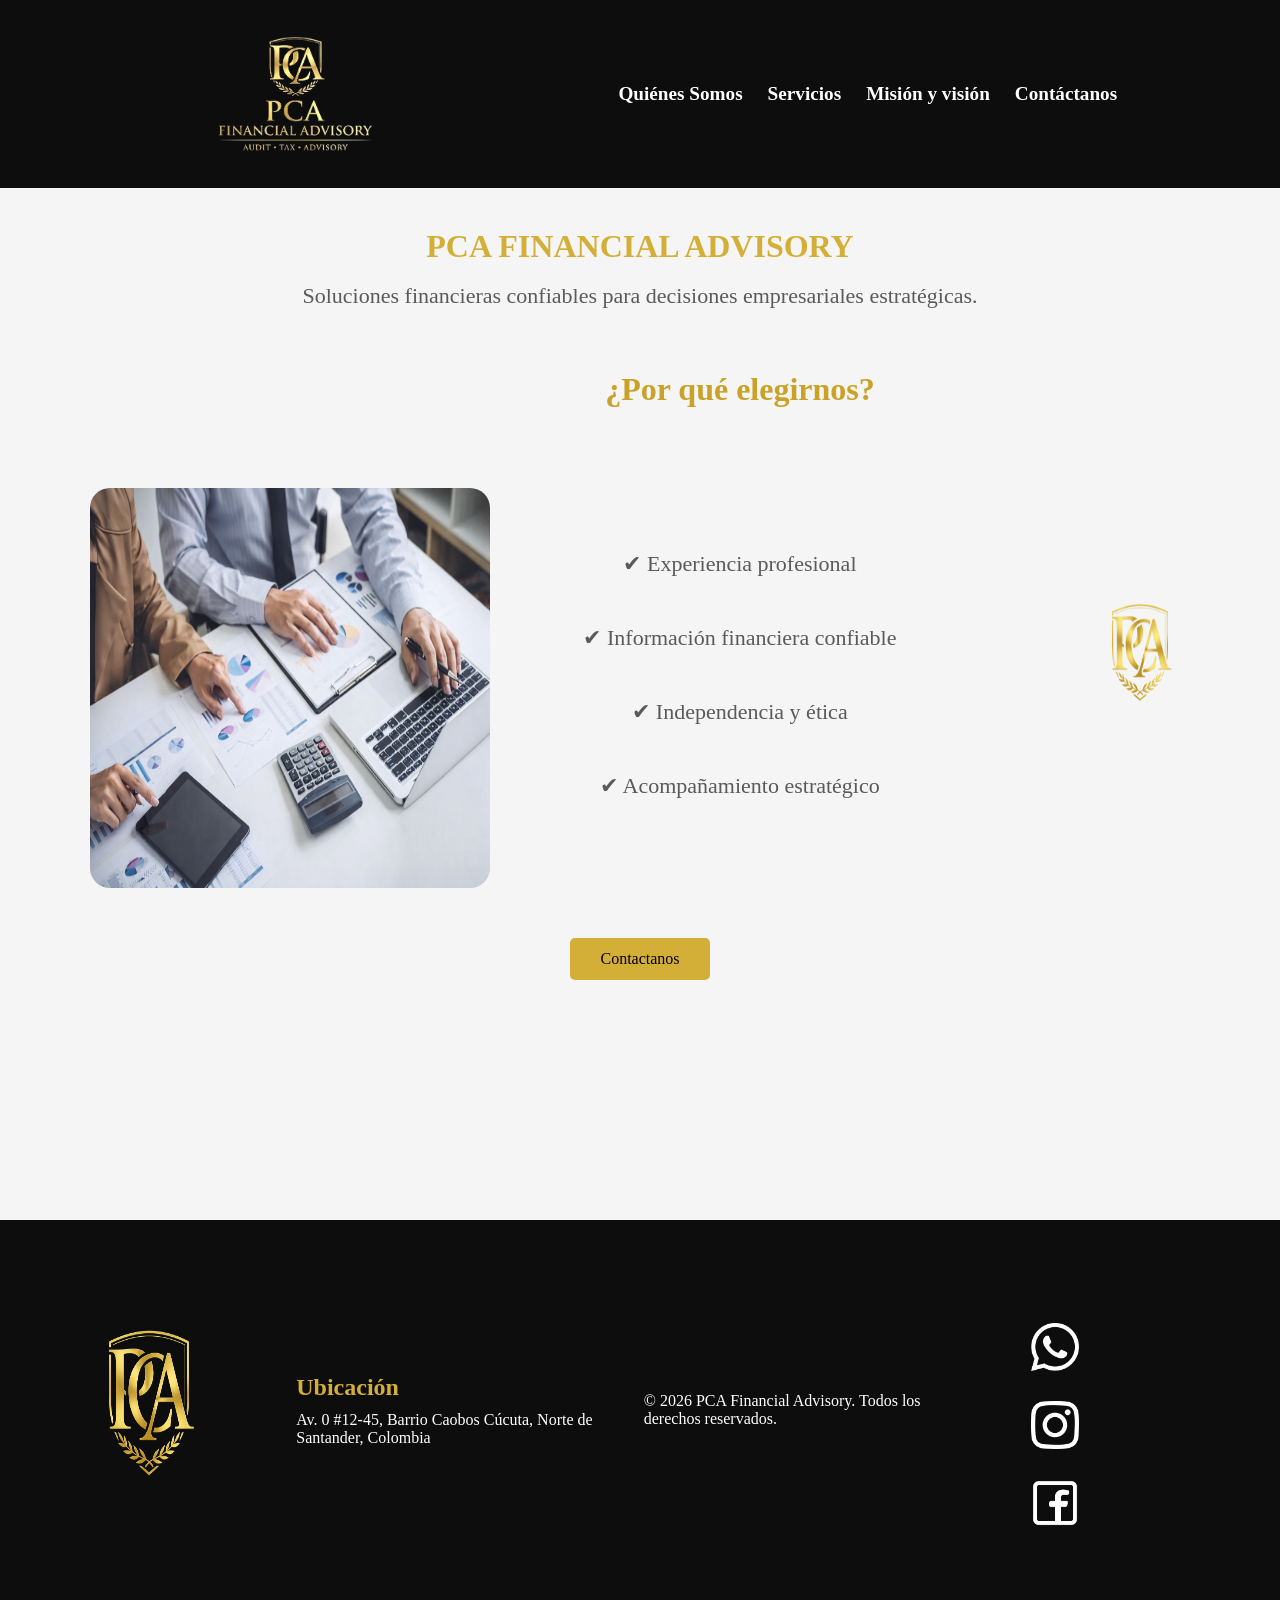
<file: index.html>
<!DOCTYPE html>
<html lang="es">
<head>
    <meta charset="UTF-8">
    <meta name="viewport" content="width=device-width, initial-scale=1.0">
    <title>PCA Financial Advisory</title>
    <link rel="icon" type="image/x-icon" href="IMG/FAVIcon.png">
    <link rel="stylesheet" href="style.css">
</head>
<body>
    <header>
    <img src="IMG/logo_pca_mejorado (1).png" alt="Logo">
    
    <button class="menu-toggle" aria-label="Abrir menú">
        <span></span>
        <span></span>
        <span></span>
    </button>

    <nav id="nav-menu">
        <a href="somos.html">Quiénes Somos</a>
        <a href="servicios.html">Servicios</a>
        <a href="mision.html">Misión y visión</a>
        <a href="contacto.html">Contáctanos</a>
    </nav>  
</header>
    <main>
         <h1 class="h1principal">PCA FINANCIAL ADVISORY</h1> 
<br>
         <p>Soluciones financieras confiables para decisiones empresariales estratégicas.</p>
         <br>
         <img class="excel" src="IMG/esccudo.png" alt="Excelicon" width="500px" height="200px" >
    
         <section class="porque-elegirnos">
    <h2>¿Por qué elegirnos?</h2>

    <img class="imgapoyo" src="IMG/imdeapoyo.png" alt="" width="400px" height="400px"  >

    <div class="beneficios">
        <p>✔ Experiencia profesional</p>
        <p>✔ Información financiera confiable</p>
        <p>✔ Independencia y ética</p>
        <p>✔ Acompañamiento estratégico</p>
    </div>
</section>
         <a href="contacto.html"><button class="boton" alt="whatsapp">Contactanos</button></a>
    </main>

    <footer>
        <img src="IMG/esccudo.png" alt="" width="400px" height="300px">
        
        <div>
            <h2>Ubicación</h2>
            <p>Av. 0 #12-45, Barrio Caobos
Cúcuta, Norte de Santander, Colombia</p>
        </div>

        <div>
             <p>© 2026 PCA Financial Advisory. Todos los derechos reservados.</p>
        </div> 
        <div>
           <a href="https://wa.me/3202658096" target="_blank"><img class="redes_sociales"src="IMG/whatsapp-glyph-black-logo-svgrepo-com.png"></a> 
            <img class="redes_sociales" src="IMG/instagram-167-svgrepo-com.png" alt="">
            <img  class="redes_sociales"src="IMG/facebook-svgrepo-com.png" alt="">
        </div>
    </footer> 
    <script src="script.js"></script>
</body>
</html>
</file>
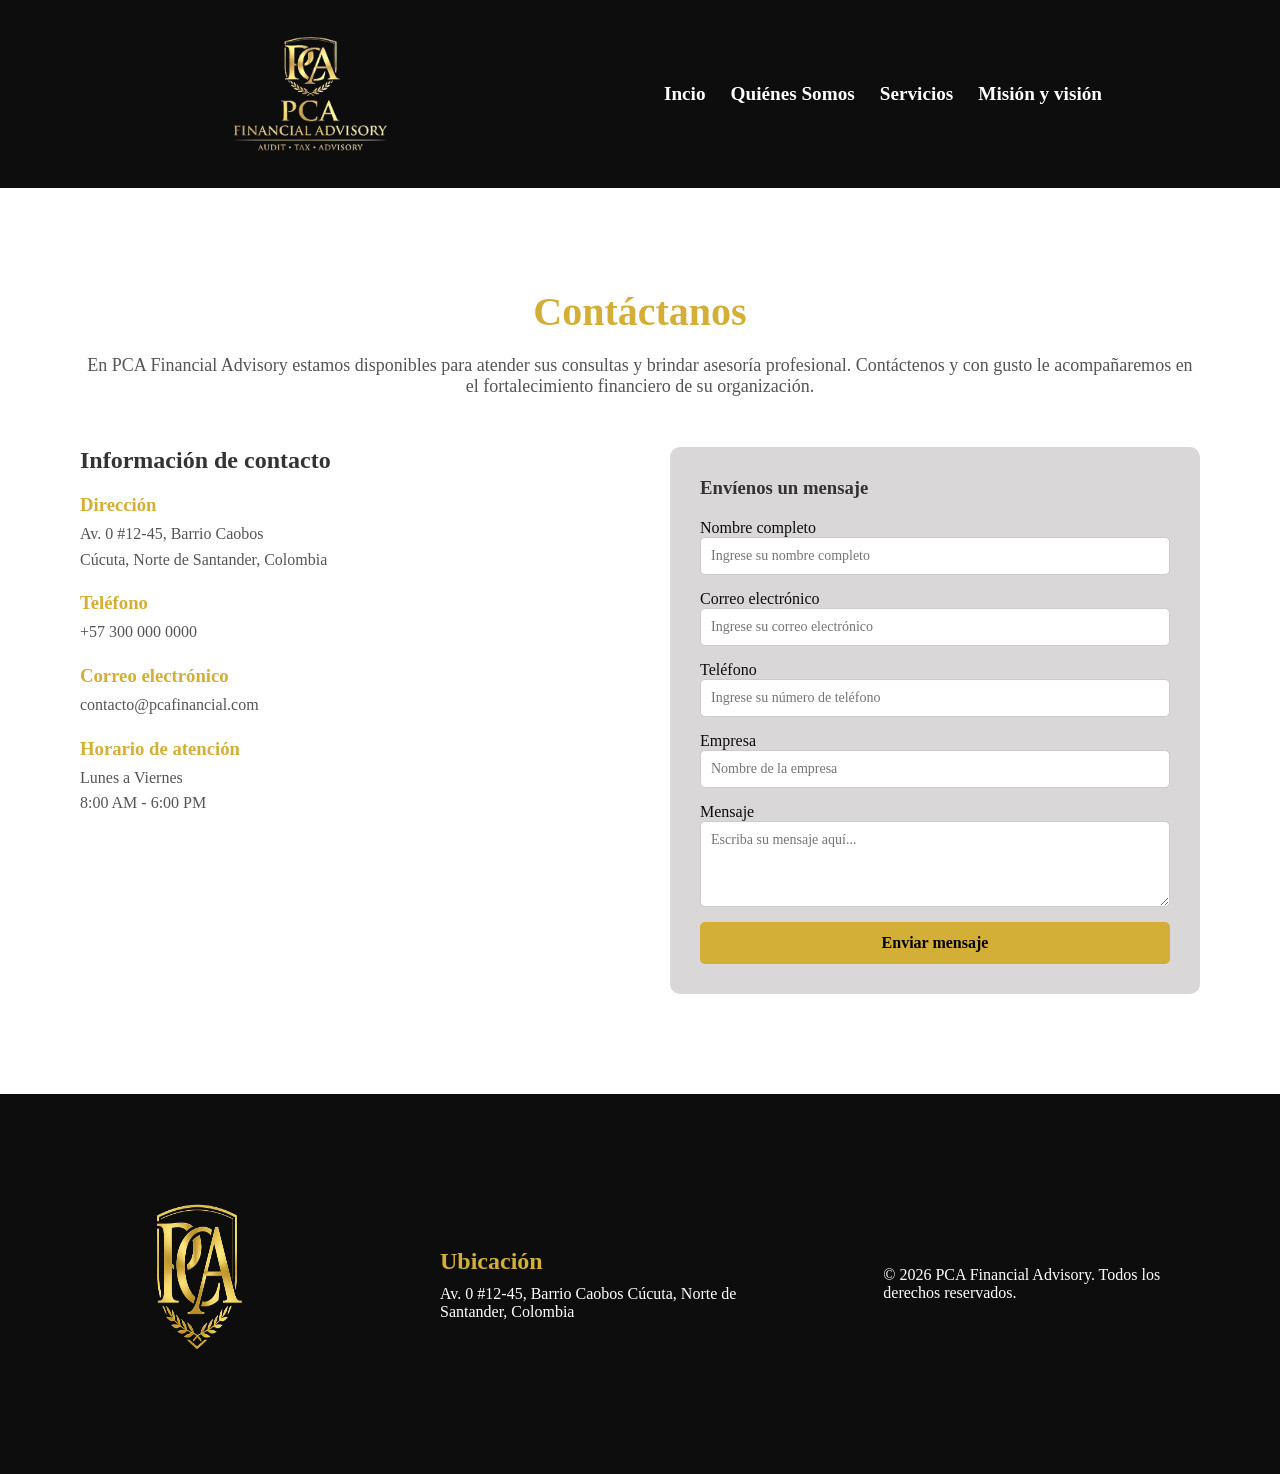
<file: contacto.html>
<!DOCTYPE html>
<html lang="es">
<head>
    <meta charset="UTF-8">
    <meta name="viewport" content="width=device-width, initial-scale=1.0">
    <title>Contacto</title>
    <link rel="icon" type="image/x-icon" href="IMG/FAVIcon.png">
    <link rel="stylesheet" href="style.css">
</head>
<body>
     <header>
    <img src="IMG/logo_pca_mejorado (1).png" alt="Logo">
    
    <button class="menu-toggle" aria-label="Abrir menú">
        <span></span>
        <span></span>
        <span></span>
    </button>

    <nav id="nav-menu">
         <a href="index.html">Incio</a>
        <a href="somos.html">Quiénes Somos</a>
        <a href="servicios.html">Servicios</a>
        <a href="mision.html">Misión y visión</a>
       
    </nav>  
</header>
    <div class="contacto">

    <h1 class="contacto_titulo">Contáctanos</h1>

    <p class="contacto_intro">
        En PCA Financial Advisory estamos disponibles para atender sus consultas y brindar asesoría profesional. 
        Contáctenos y con gusto le acompañaremos en el fortalecimiento financiero de su organización.
    </p>

    <div class="contacto_contenedor">

        <!-- INFORMACION -->
        <div class="contacto_info">

            <h2 class="contacto_subtitulo">Información de contacto</h2>

            <div class="contacto_item">
                <h3>Dirección</h3>
                <p>Av. 0 #12-45, Barrio Caobos<br>
                Cúcuta, Norte de Santander, Colombia</p>
            </div>

            <div class="contacto_item">
                <h3>Teléfono</h3>
                <p>+57 300 000 0000</p>
            </div>

            <div class="contacto_item">
                <h3>Correo electrónico</h3>
                <p>contacto@pcafinancial.com</p>
            </div>

            <div class="contacto_item">
                <h3>Horario de atención</h3>
                <p>Lunes a Viernes<br>8:00 AM - 6:00 PM</p>
            </div>

        </div>

        <!-- FORMULARIO -->
        <div class="contacto_form">

            <form class="form_contacto">

                <h3 class="form_titulo">Envíenos un mensaje</h3>

                <label for="nombre">Nombre completo</label>
                <input type="text" id="nombre" placeholder="Ingrese su nombre completo" required>

                <label for="correo">Correo electrónico</label>
                <input type="email" id="correo" placeholder="Ingrese su correo electrónico" required>

                <label for="telefono">Teléfono</label>
                <input type="tel" id="telefono" placeholder="Ingrese su número de teléfono">

                <label for="empresa">Empresa</label>
                <input type="text" id="empresa" placeholder="Nombre de la empresa">

                <label for="mensaje">Mensaje</label>
                <textarea id="mensaje" rows="4" placeholder="Escriba su mensaje aquí..." required></textarea>

                <button type="submit" class="form_boton">Enviar mensaje</button>

            </form>

        </div>

    </div>

</div>

    
   <footer>
        <img src="IMG/esccudo.png" alt="" width="400px" height="300px">
        <div>
            <h2>Ubicación</h2>
            <p>Av. 0 #12-45, Barrio Caobos
Cúcuta, Norte de Santander, Colombia</p>
        </div>

        <div>
             <p>© 2026 PCA Financial Advisory. Todos los derechos reservados.</p>
        </div>
       
        

    </footer> 
    <script src="script.js"></script>
</body>
</html>
</file>
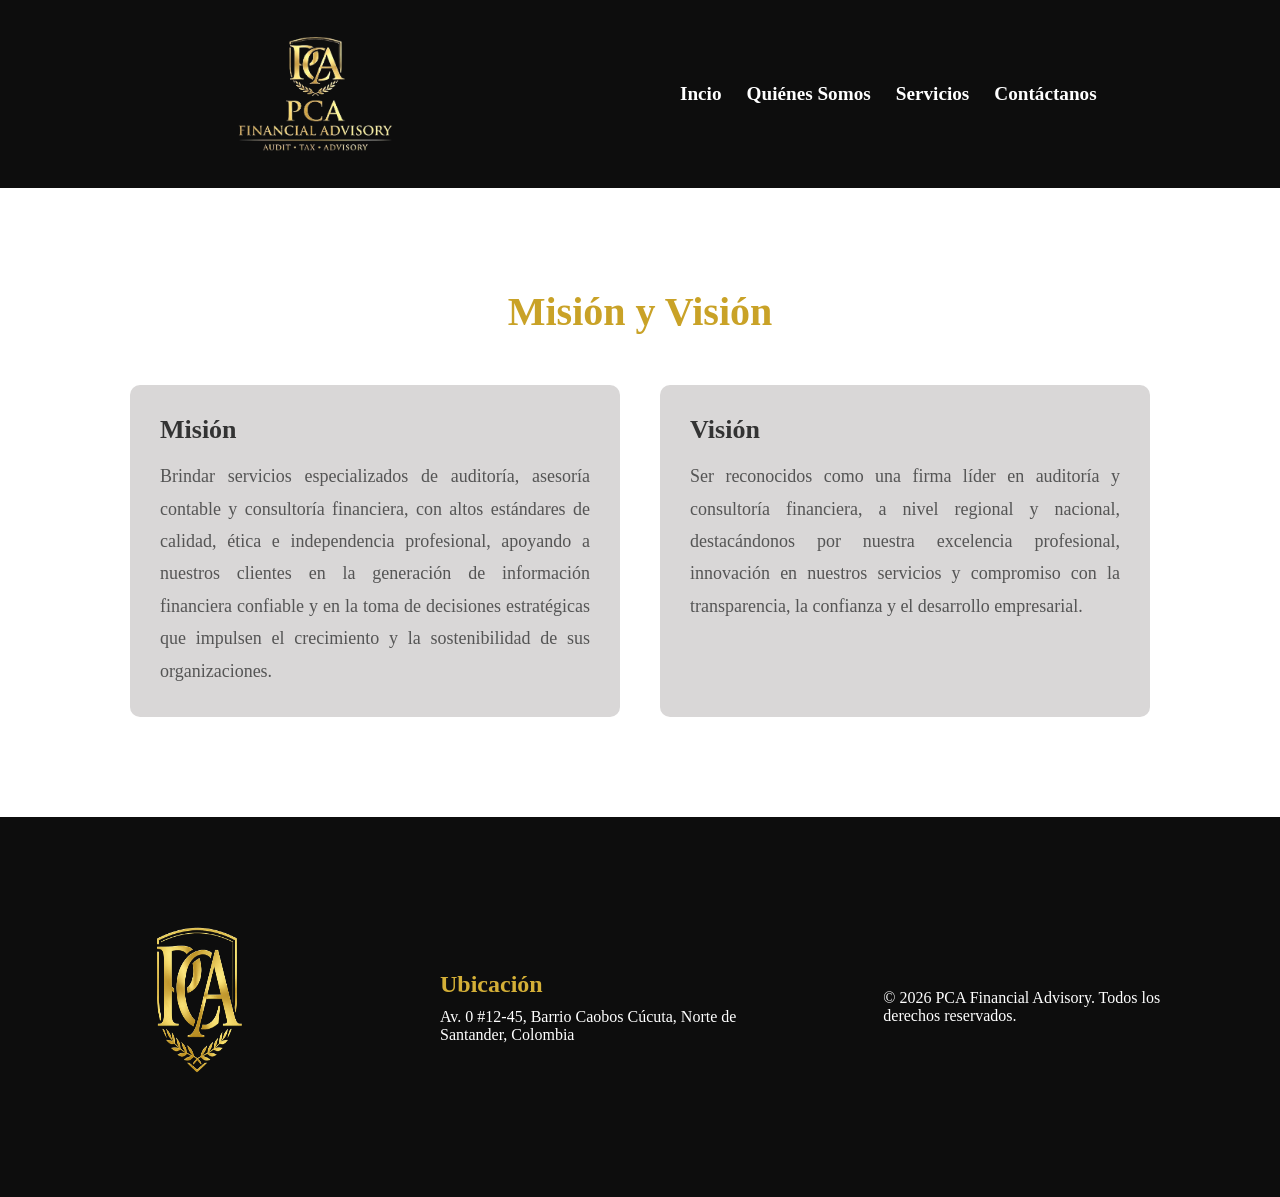
<file: mision.html>
<!DOCTYPE html>
<html lang="es">
<head>
    <meta charset="UTF-8">
    <meta name="viewport" content="width=device-width, initial-scale=1.0">
    <title>Mision y Vision</title>
    <link rel="icon" type="image/x-icon" href="IMG/FAVIcon.png">
    <link rel="stylesheet" href="style.css">
</head>
<body>
     <header>
    <img src="IMG/logo_pca_mejorado (1).png" alt="Logo">
    
    <button class="menu-toggle" aria-label="Abrir menú">
        <span></span>
        <span></span>
        <span></span>
    </button>

    <nav id="nav-menu">
         <a href="index.html">Incio</a>
        <a href="somos.html">Quiénes Somos</a>
        <a href="servicios.html">Servicios</a>
        <a href="contacto.html">Contáctanos</a>
    </nav>  
</header>

   <div class="misionvision">

    <h1 class="misionvision_titulo">Misión y Visión</h1>

    <div class="misionvision_contenedor">

        <div class="misionvision_card">
            <h2 class="misionvision_subtitulo">Misión</h2>
            <p class="misionvision_texto">
                Brindar servicios especializados de auditoría, asesoría contable y consultoría financiera, con altos estándares de calidad, ética e independencia profesional, apoyando a nuestros clientes en la generación de información financiera confiable y en la toma de decisiones estratégicas que impulsen el crecimiento y la sostenibilidad de sus organizaciones.
            </p>
        </div>

        <div class="misionvision_card">
            <h2 class="misionvision_subtitulo">Visión</h2>
            <p class="misionvision_texto">
                Ser reconocidos como una firma líder en auditoría y consultoría financiera, a nivel regional y nacional, destacándonos por nuestra excelencia profesional, innovación en nuestros servicios y compromiso con la transparencia, la confianza y el desarrollo empresarial.
            </p>
        </div>

    </div>

</div>
    
   <footer>
        <img src="IMG/esccudo.png" alt="" width="400px" height="300px">
        <div>
            <h2>Ubicación</h2>
            <p>Av. 0 #12-45, Barrio Caobos
Cúcuta, Norte de Santander, Colombia</p>
        </div>
         

        <div>
             <p>© 2026 PCA Financial Advisory. Todos los derechos reservados.</p>
        </div>
       
        
        
    </footer> 
    <script src="script.js"></script>
</body>
</html>
</file>
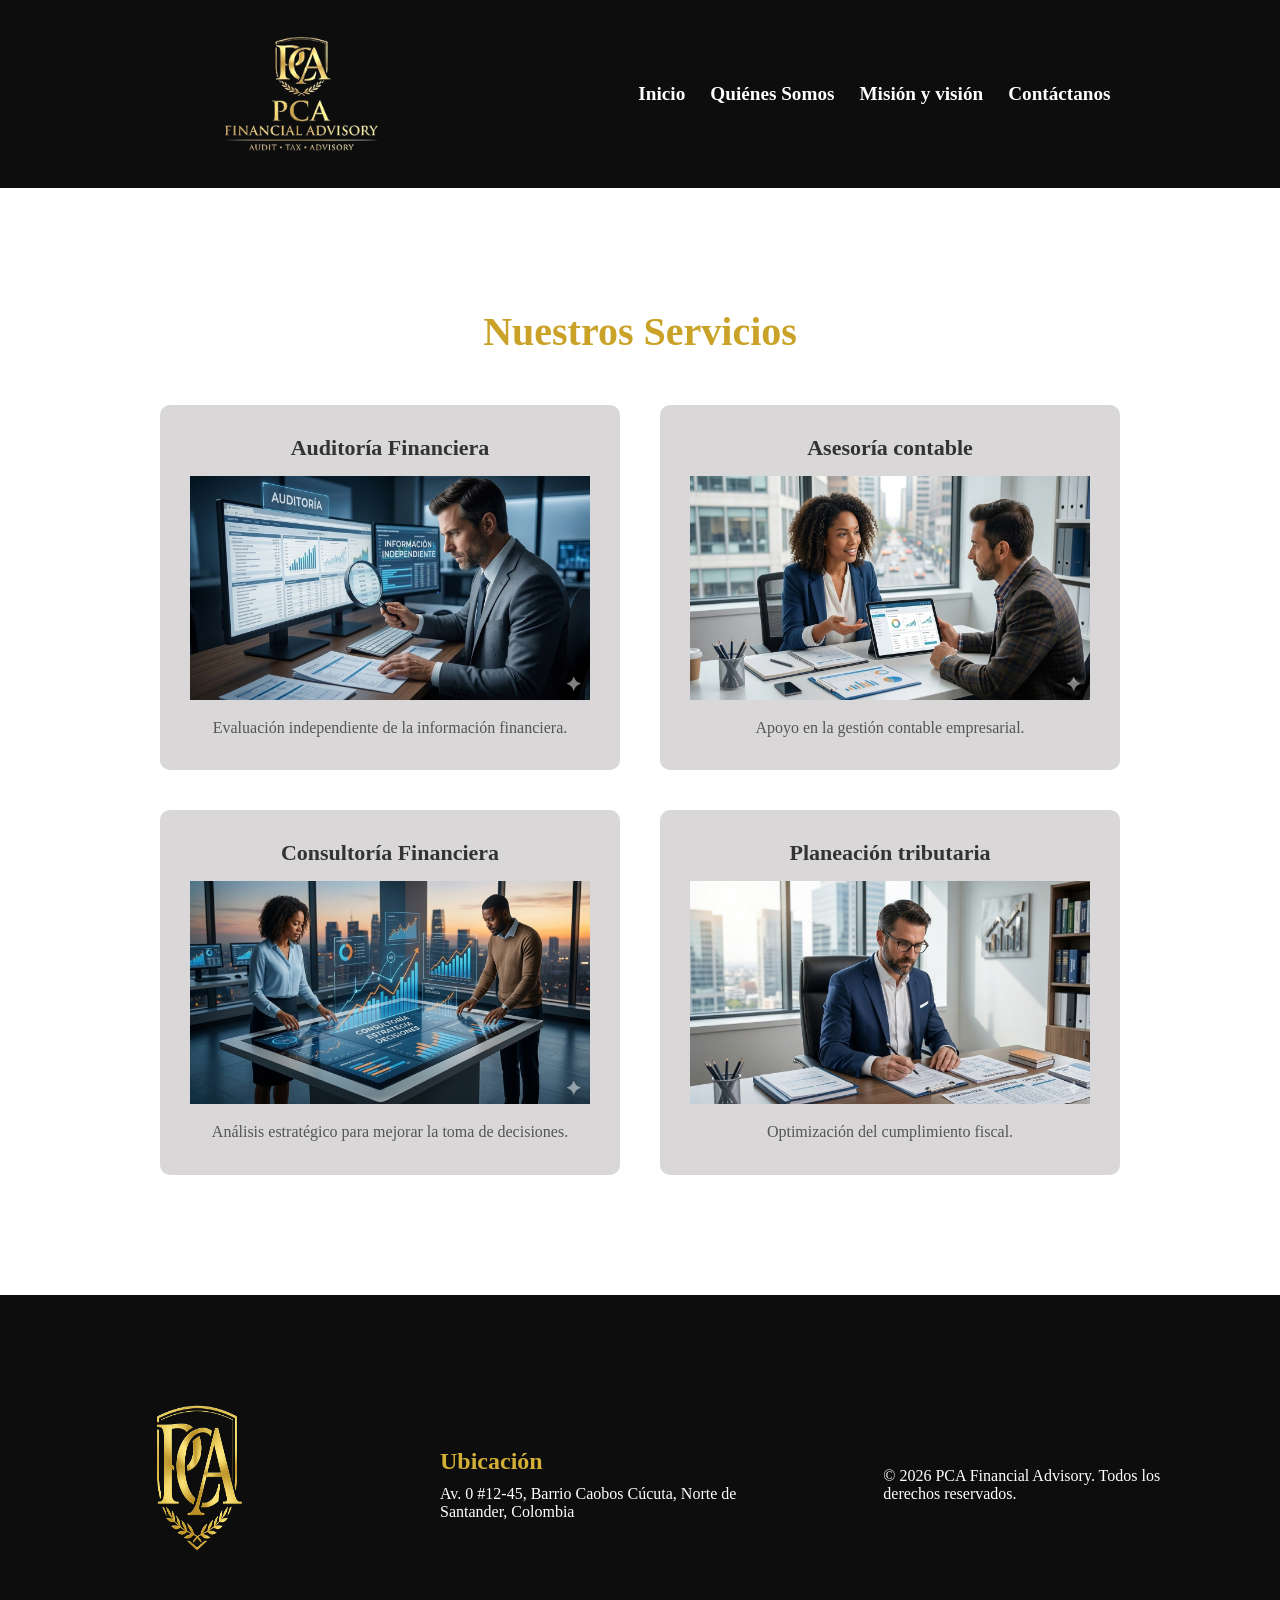
<file: servicios.html>
<!DOCTYPE html>
<html lang="es">
<head>
    <meta charset="UTF-8">
    <meta name="viewport" content="width=device-width, initial-scale=1.0">
    <title>Servicios</title>
    <link rel="icon" type="image/x-icon" href="IMG/FAVIcon.png">
    <link rel="stylesheet" href="style.css">
</head>
<body>
    <header>
    <img src="IMG/logo_pca_mejorado (1).png" alt="Logo">
    
    <button class="menu-toggle" aria-label="Abrir menú">
        <span></span>
        <span></span>
        <span></span>
    </button>

    <nav id="nav-menu">
        <a href="index.html">Inicio</a>
        <a href="somos.html">Quiénes Somos</a>
        <a href="mision.html">Misión y visión</a>
        <a href="contacto.html">Contáctanos</a>
    </nav>  
</header>

    <div class="servicios">

    <h1 class="servicios_titulo">Nuestros Servicios</h1>

    <div class="servicios_contenedor">

        <div class="servicio_card">
            <h2 class="servicio_titulo">Auditoría Financiera</h2>
            <img class="servicio_img" src="IMG/auditoria.png" alt="">
            <p class="servicio_texto">Evaluación independiente de la información financiera.</p>
        </div>

        <div class="servicio_card">
            <h2 class="servicio_titulo">Asesoría contable</h2>
            <img class="servicio_img" src="IMG/asesoria.png" alt="">
            <p class="servicio_texto">Apoyo en la gestión contable empresarial.</p>
        </div>
 
        <div class="servicio_card">
            <h2 class="servicio_titulo">Consultoría Financiera</h2>
            <img class="servicio_img" src="IMG/consultoria.png" alt="">
            <p class="servicio_texto">Análisis estratégico para mejorar la toma de decisiones.</p>
        </div>

        <div class="servicio_card">
            <h2 class="servicio_titulo">Planeación tributaria</h2>
            <img class="servicio_img" src="IMG/planeacion.png" alt="">
            <p class="servicio_texto">Optimización del cumplimiento fiscal.</p>
        </div>

    </div>
   
</div>
   <footer>
        <img src="IMG/esccudo.png" alt="" width="400px" height="300px">
        <div>
            <h2>Ubicación</h2>
            <p>Av. 0 #12-45, Barrio Caobos
Cúcuta, Norte de Santander, Colombia</p>
        </div>
        

        <div>
             <p>© 2026 PCA Financial Advisory. Todos los derechos reservados.</p>
        </div>
       
        
    </footer> 
    <script src="script.js"></script>
</body>

</html>
</file>
<file: style.css>
/* Reset básico */
*{
    margin:0;
    padding:0;
    box-sizing:border-box;
    font-family: 'Times New Roman', Times, serif;
}

/* Colores del sitio */
:root{
    --dorado:#D4AF37;
    --negro:#0D0D0D;
    --gris:#5A5A5A;
    --blanco:#ffffff;
}
.h1principal{
    color: var(--dorado);
}

/* BODY */
body{
    background-color: var(--blanco);
    color: var(--negro);
    display: flex;
    flex-direction: column;
    min-height: 100vh;
}

/* HEADER */
header{
    background-color: var(--negro);
    display:flex;
    align-items:center;
    justify-content:space-around;
    padding:20px 60px;
}

header img{
    width:250px;
    height:auto;
}

header h1{
    color:var(--dorado);
    font-size:22px;
    margin-left:20px;
}

nav{
    display:flex;
    gap:25px;
}

nav a{
    color:white;
    text-decoration:none;
    font-weight:bold;
    transition:0.3s;
    font-size: larger;
}

nav a:hover{
    color:var(--dorado);
}

/* MAIN */
main{
    text-align:center;
    padding:40px 20px;
    background:#f5f5f5;
    flex: 1;
}

main p{
    font-size:22px;
    margin-bottom:30px;
    color:var(--gris);
}

/* BOTON */
button{
    background-color:var(--dorado);
    color:black;
    border:none;
    padding:12px 30px;
    font-size:16px;
    cursor:pointer;
    border-radius:5px;
    transition:0.3s;
}

button:hover{
    background-color:#b8962e;
}

/* FOOTER */
footer{
    background-color:var(--negro);
    color:white;
    padding:40px;
    display:flex;
    flex-wrap:wrap;
    justify-content:space-around;
    align-items:center;
    gap:30px;
}

footer h2{
    color:var(--dorado);
    margin-bottom:10px;
}

footer a{
    color:white;
    text-decoration:none;
}

footer p{
    max-width:300px;
}

footer img{
    max-width:200px;
}

/* COPYRIGHT */
footer > p{
    width:100%;
    text-align:center;
    margin-top:20px;
    font-size:14px;
    color:#ccc;
}
.excel{
    width:140px;
    animation: flotar 2.5s ease-in-out infinite;

     position: relative;
    right:-500px;
    top: 200px ;
}
.excel2{
    width:140px;
    animation: flotar 2.5s ease-in-out infinite;

     position: relative;
    right:-1000px;
    top: -1100px ;
}
.imgapoyo{
     position: relative;
    left:-450px;
    top: 50px ;
    border-radius:20px ;
}
.boton{
    position: relative;
    bottom: 200px;
}
@keyframes flotar{

    0%{
        transform: translateY(0px);
    }

    50%{
        transform: translateY(-15px);
    }

    100%{
        transform: translateY(0px);
    }

}

.porque-elegirnos{
    text-align: center;
    margin-top: -190px;
    margin-left: 200px;
}

.porque-elegirnos h2{
    font-size: 32px;
    color: #c9a227; /* dorado corporativo */
    margin-bottom: 30px;
}

.beneficios{
    font-size: 20px;
    color: #333;
    line-height: 2;
    font-weight: 500;
    position: relative;
    bottom: 300px;
}
.redes_sociales{
    display: flex;
    justify-content: center;
    gap:40px;
    filter: brightness(0) invert(1);
    width: 20%;
    margin-top: 30px;
    margin-left: 40px;
    
}
/* SECCION QUIENES SOMOS */

.somoss{
    max-width: 1100px;
    margin: 80px auto;
    padding: 50px;
    background-color: #d9d7d7;
    border-radius: 10px;
}

/* titulo principal */

.somos_titulo{
    font-size: 40px;
    text-align: center;
    color: #c9a227;
    margin-bottom: 30px;
    letter-spacing: 1px;
}

/* imagen */

.somos_imagen{
    display: flex;
    justify-content: center;
    margin-bottom: 30px;
}

.somos_imagen img{
    width: 450px;
    border-radius: 8px;
}

/* subtitulo */

.somos_subtitulo{
    font-size: 28px;
    color: #333;
    margin-bottom: 15px;
}

/* texto */

.somos_texto p{
    font-size: 18px;
    line-height: 1.8;
    color: #555;
    margin-bottom: 15px;
    text-align: justify;
}
/* SECCION SERVICIOS */

.servicios{
    max-width: 1200px;
    margin: 80px auto;
    padding: 40px;
}

/* titulo */

.servicios_titulo{
    text-align: center;
    font-size: 40px;
    color: #c9a227;
    margin-bottom: 50px;
}

/* contenedor de tarjetas */

.servicios_contenedor{
    display: grid;
    grid-template-columns: repeat(2, 1fr);
    gap: 40px;
}

/* tarjeta de servicio */

.servicio_card{
     background-color: #d9d7d7;
    padding: 30px;
    border-radius: 10px;
    text-align: center;
    transition: transform 0.3s, box-shadow 0.3s;
}

/* efecto hover */

.servicio_card:hover{
    transform: translateY(-8px);
    box-shadow: 0 8px 20px rgba(0,0,0,0.1);
}

/* titulo servicio */

.servicio_titulo{
    font-size: 22px;
    color: #333;
    margin-bottom: 15px;
}

/* imagen */

.servicio_img{
    width: 100%;
    max-width: 400px;
    height: auto;
    display: block;
    margin: 0 auto 15px auto;
}

/* texto */

.servicio_texto{
    font-size: 16px;
    color: #555;
    line-height: 1.6;
}
/* SECCION MISION Y VISION */

.misionvision{
    max-width:1100px;
    margin:60px auto;
    padding:40px;
}

/* titulo */

.misionvision_titulo{
    text-align:center;
    font-size:40px;
    color:#c9a227;
    margin-bottom:50px;
}

/* contenedor */

.misionvision_contenedor{
    display:grid;
    grid-template-columns:1fr 1fr;
    gap:40px;
}

/* tarjetas */

.misionvision_card{
    background:#d9d7d7;
    padding:30px;
    border-radius:10px;
    transition:0.3s;
}

/* hover */

.misionvision_card:hover{
    transform:translateY(-5px);
    box-shadow:0 8px 20px rgba(0,0,0,0.1);
}

/* subtitulo */

.misionvision_subtitulo{
    font-size:26px;
    color:#333;
    margin-bottom:15px;
}

/* texto */

.misionvision_texto{
    font-size:18px;
    color:#555;
    line-height:1.8;
    text-align:justify;
}

/* SECCION CONTACTO */

.contacto{
    max-width:1200px;
    margin:60px auto;
    padding:40px;
}

/* titulo */

.contacto_titulo{
    text-align:center;
    font-size:40px;
    color:var(--dorado);
    margin-bottom:20px;
}

/* introduccion */

.contacto_intro{
    text-align:center;
    font-size:18px;
    color:#555;
    margin-bottom:50px;
}

/* contenedor */

.contacto_contenedor{
    display:grid;
    grid-template-columns:1fr 1fr;
    gap:60px;
}

/* informacion */

.contacto_subtitulo{
    color:#333;
    margin-bottom:20px;
}

.contacto_item{
    margin-bottom:20px;
}

.contacto_item h3{
    color:var(--dorado);
    margin-bottom:5px;
}

.contacto_item p{
    color:#555;
    line-height:1.6;
}

/* formulario */

.form_contacto{
    background:#d9d7d7;
    padding:30px;
    border-radius:10px;
    display:flex;
    flex-direction:column;
}

.form_titulo{
    margin-bottom:20px;
    color:#333;
}

/* inputs */

.form_contacto input,
.form_contacto textarea{
    padding:10px;
    margin-bottom:15px;
    border:1px solid #ccc;
    border-radius:5px;
    font-size:14px;
}

/* boton */

.form_boton{
    background:var(--dorado);
    border:none;
    padding:12px;
    cursor:pointer;
    font-weight:bold;
    border-radius:5px;
    transition:0.3s;
}

.form_boton:hover{
    background:#b8962e;
}
@media (max-width:1024px){

header{
    flex-direction:column;
    text-align:center;
}

nav{
    flex-wrap:wrap;
    justify-content:center;
}

.servicios_contenedor{
    grid-template-columns:1fr;
}

.misionvision_contenedor{
    grid-template-columns:1fr;
}

.contacto_contenedor{
    grid-template-columns:1fr;
}

.somos_imagen img{
    width:100%;
    max-width:400px;
}

.servicio_img{
    width:200px;
}

}
@media (max-width:768px){

header{
    padding:20px;
}

header img{
    width:180px;
}

nav{
    flex-direction:column;
    gap:15px;
}

nav a{
    font-size:16px;
}

main p{
    font-size:18px;
}

/* titulos */

.somos_titulo,
.servicios_titulo,
.misionvision_titulo,
.contacto_titulo{
    font-size:30px;
}

/* padding de secciones */

.somoss,
.servicios,
.misionvision,
.contacto{
    padding:25px;
    margin:40px auto;
}

/* imagen quienes somos */

.somos_imagen img{
    width:100%;
}

/* iconos servicios */

.servicio_img{
    width:120px;
}

/* formulario */

.form_contacto{
    padding:20px;
}

}
@media (max-width:480px){

nav{
    gap:10px;
}

nav a{
    font-size:14px;
}

.contacto_intro{
    font-size:16px;
}

.misionvision_texto,
.somos_texto p{
    font-size:16px;
}

footer{
    flex-direction:column;
    text-align:center;
}

footer img{
    max-width:150px;
}

.redes_sociales{
    gap:20px;
}

}
/* --- BOTÓN HAMBURGUESA --- */
.menu-toggle {
    display: flex;
    flex-direction: column;
    gap: 5px;
    background: none;
    border: none;
    cursor: pointer;
    z-index: 1001; /* Por encima de todo */
}

.menu-toggle span {
    width: 30px;
    height: 3px;
    background-color: white;
    transition: 0.3s
}

/* --- NAVEGACIÓN MÓVIL (Oculta por defecto) --- */
@media (max-width: 767px) {
    nav {
        position: fixed;
        top: -100%; /* Escondido arriba */
        left: 0;
        width: 100%;
        height: 100vh;
        background-color: rgba(0, 0, 0, 0.95);
        display: flex;
        flex-direction: column;
        justify-content: center;
        align-items: center;
        transition: 0.5s ease-in-out;
        z-index: 1000;
    }

    /* Cuando el menú tenga la clase 'active', bajará */
    nav.active {
        top: 0;
    }
}

/* --- MODO ESCRITORIO --- */
@media (min-width: 768px) {
    .menu-toggle {
        display: none; /* Desaparece el botón en PC */
    }

    nav {
        position: static;
        height: auto;
        flex-direction: row;
        background: none;
    }
}
</file>
